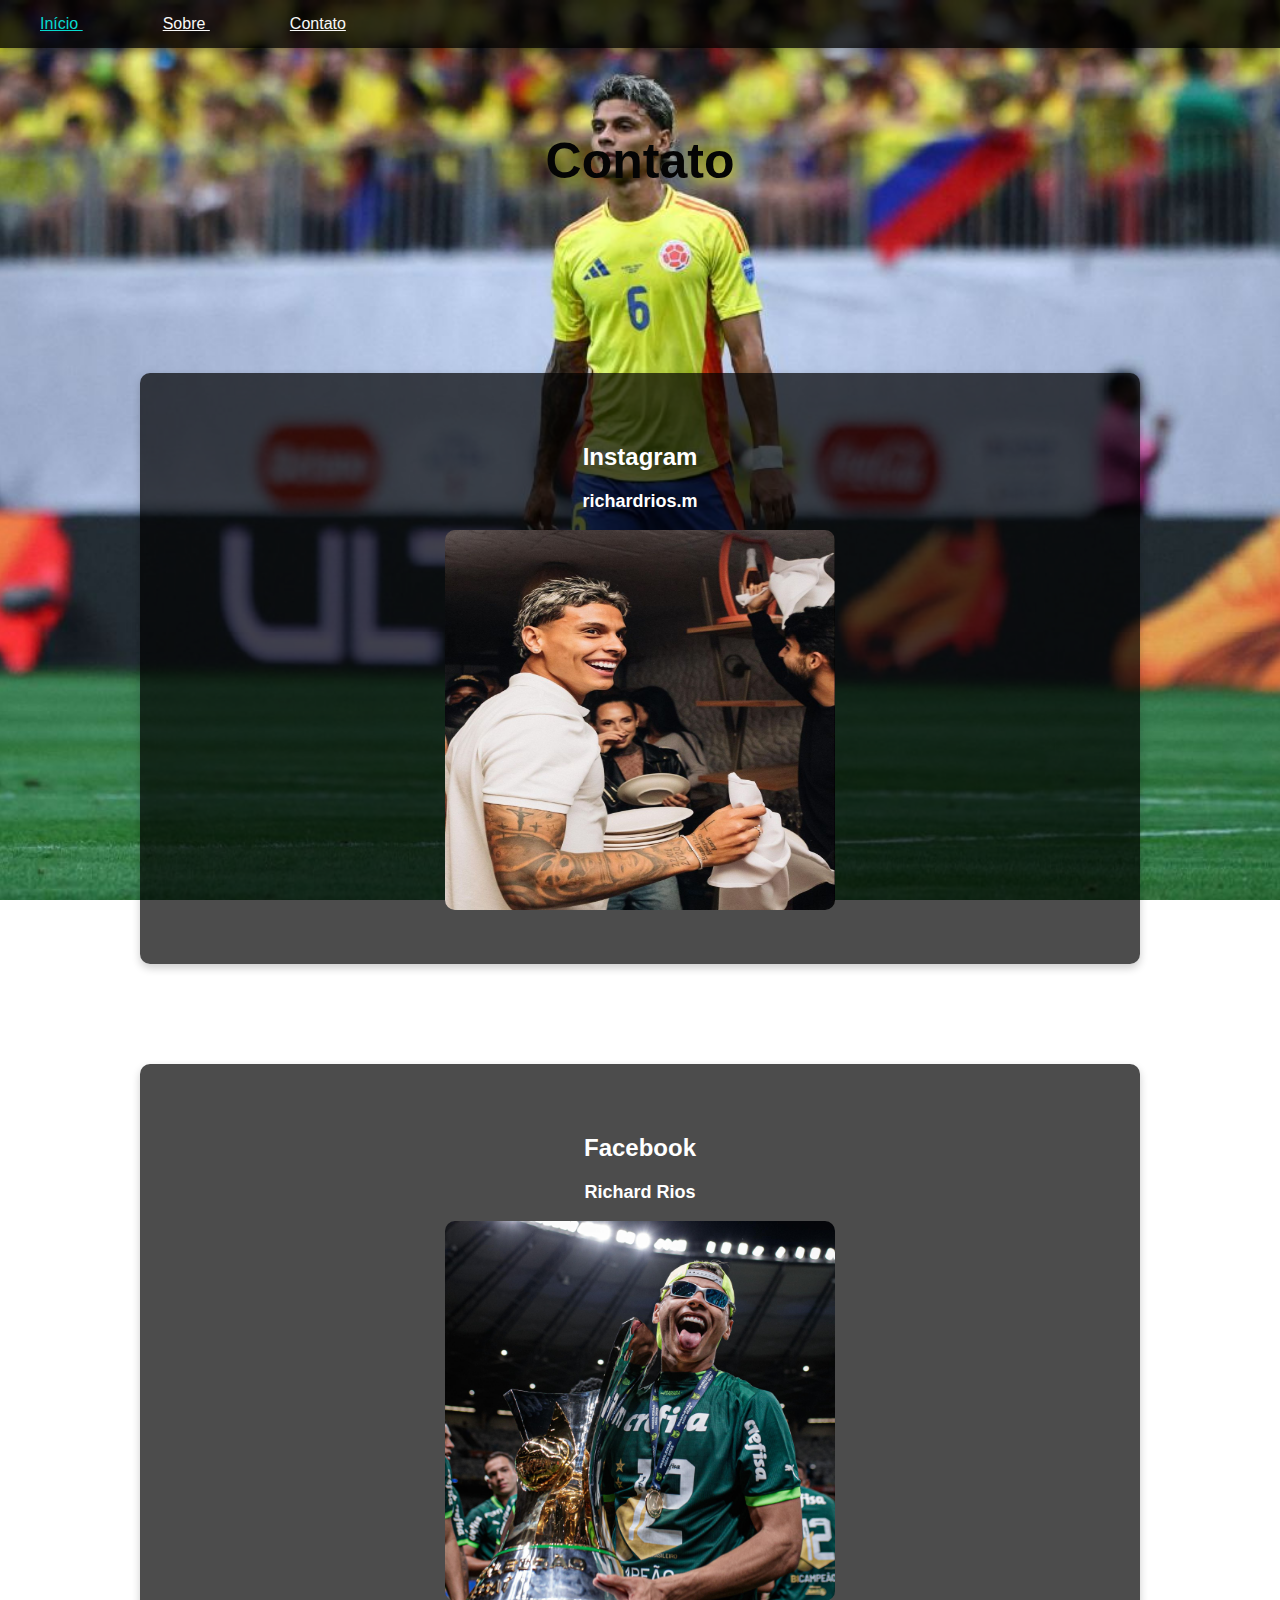
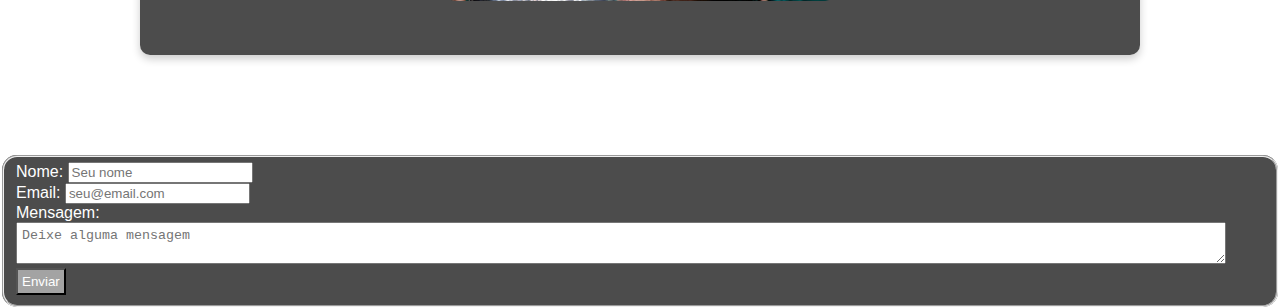
<file: contato.html>
<!DOCTYPE html>
<html lang="pt-br">
<head>
    <meta charset="UTF-8">
    <meta name="viewport" content="width=device-width, initial-scale=1.0">
    <title>Document</title>
    
   <link rel="stylesheet" href="style.css">

</head>
<body>
    
    
    <div class="menu-horizontal">
     
           
                <a href="index.html">
                    Início
                </a>
        
          
                <a href="sobre.html">
                    Sobre
                </a>
        
           
            
         
                <a href="contato.html">
                    Contato
                </a>
        
    </div>
    <div class="Contato">
        <h1>Contato</h1>
    </div>
    <div class="instagram">
        <h2>Instagram</h2>
        <h3>richardrios.m</h3>
        <a href="https://www.instagram.com/richardrios.m?" class="instagram-item">
            <img src="img2/richard-rios-instagram.jpg" alt="foto-insta">
        </a>
    </div>
    <div class="facebook">
        <h2>Facebook</h2>
        <h3>Richard Rios</h3>
        <a href="https://www.facebook.com/richard10rios?" class="facebook-item">
            <img src="img2/richard-rios-facebook.jpg" alt="foto-face">
        </a>
    </div>
    <fieldset class="forms">
        <form>
        <label for="nome">Nome:</label>
        <input type="nome" id="nome" name="nome" placeholder="Seu nome" required>
<br>
        <label for="email">Email:</label>
        <input type="text" id="email" name="email" placeholder="seu@email.com" required>
        
<br>
        <label for="mensagem">Mensagem:</label>
        <textarea id="mensagem" name="mensagem" placeholder="Deixe alguma mensagem" required></textarea>
        
<br>
        <button type="submit" class="botão">Enviar</button>
    </div>
    </form>   
</fieldset>
</file>
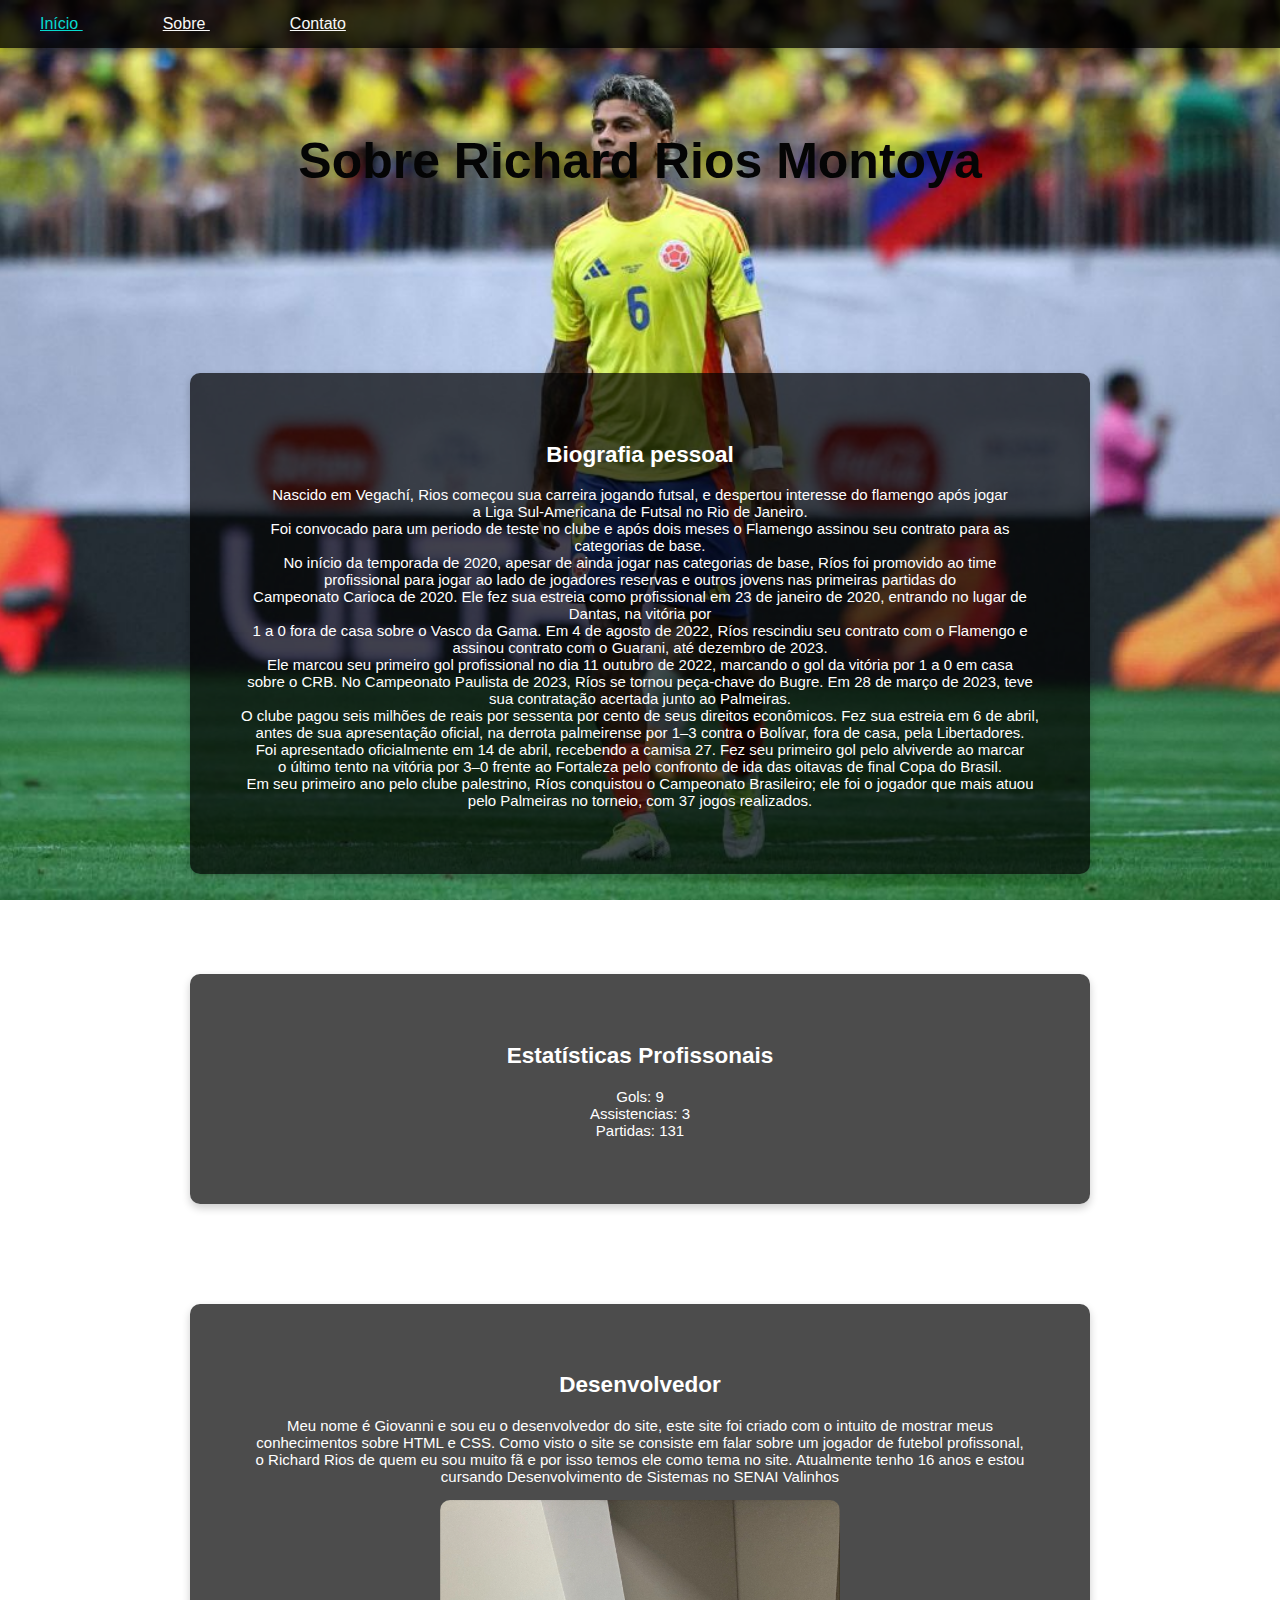
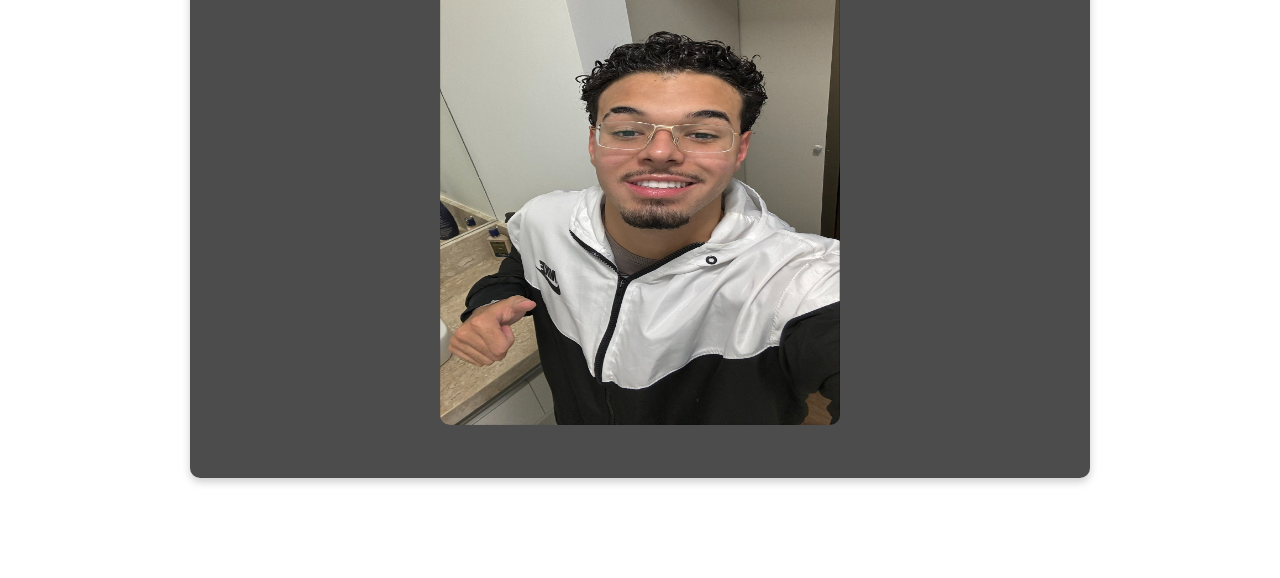
<file: sobre.html>
<!DOCTYPE html>
<html lang="pt-br">
<head>
    <meta charset="UTF-8">
    <meta name="viewport" content="width=device-width, initial-scale=1.0">
    <title>Document</title>
    <link rel="stylesheet" href="style.css">

</head>
<body>
   
    
    <div class="menu-horizontal">
       
            
                <a href="index.html">
                    Início
                </a>
           
           
                <a href="sobre.html">
                    Sobre
                </a>
           
            
           
            
                <a href="contato.html">
                    Contato
                </a>
               
    </div>
    <div class="sobre">
        <h1>Sobre Richard Rios Montoya</h1>
    </div>
    <div class="Biografia-pessoal">
        <h2> Biografia pessoal</h2>
        <p>Nascido em Vegachí, Rios começou sua carreira jogando futsal, e despertou interesse do flamengo após jogar <br>
        a Liga Sul-Americana de Futsal no Rio de Janeiro. <br>
        Foi convocado para um periodo de teste no clube e após dois meses o Flamengo assinou seu contrato para as <br>
        categorias de base. <br>
        No início da temporada de 2020, apesar de ainda jogar nas categorias de base, Ríos foi promovido ao time <br>
        profissional para jogar ao lado de jogadores reservas e outros jovens nas primeiras partidas do <br>
        Campeonato Carioca de 2020.
        Ele fez sua estreia como profissional em 23 de janeiro de 2020, entrando no lugar de Dantas, na vitória por <br>
        1 a 0 fora de casa sobre o Vasco da Gama.
        Em 4 de agosto de 2022, Ríos rescindiu seu contrato com o Flamengo e assinou contrato com o Guarani, até dezembro de 2023. <br>
        Ele marcou seu primeiro gol profissional no dia 11 outubro de 2022, marcando o gol da vitória por 1 a 0 em casa <br>
        sobre o CRB. No Campeonato Paulista de 2023, Ríos se tornou peça-chave do Bugre.
        Em 28 de março de 2023, teve sua contratação acertada junto ao Palmeiras. <br>
        O clube pagou seis milhões de reais por sessenta por cento de seus direitos econômicos. Fez sua estreia em 6 de abril, <br>
        antes de sua apresentação oficial, na derrota palmeirense por 1–3 contra o Bolívar, fora de casa, pela Libertadores. <br>
        Foi apresentado oficialmente em 14 de abril, recebendo a camisa 27. Fez seu primeiro gol pelo alviverde ao marcar <br>
        o último tento na vitória por 3–0 frente ao Fortaleza pelo confronto de ida das oitavas de final Copa do Brasil. <br>
        Em seu primeiro ano pelo clube palestrino, Ríos conquistou o Campeonato Brasileiro; ele foi o jogador que mais atuou <br>
        pelo Palmeiras no torneio, com 37 jogos realizados.</p>
    </div>
    <div class="resumo-profissional">
        <h2>Estatísticas Profissonais</h2>
        <p>Gols: 9 <br>
            Assistencias: 3 <br>
            Partidas: 131
        </p>
    </div>
    <div class="desenvolvedor">
        <h2>Desenvolvedor</h2>
        <p>
            Meu nome é Giovanni e sou eu o desenvolvedor do site, este site foi criado com o intuito de mostrar meus <br>
             conhecimentos sobre HTML e CSS. Como visto o site se consiste em falar sobre um jogador de futebol profissonal, <br>
              o Richard Rios de quem eu  sou muito fã e por isso temos ele como tema no site. Atualmente tenho 16 anos e estou<br>
            cursando Desenvolvimento de Sistemas no SENAI Valinhos <br>
        </p>
        <img src="img2/giovanni-foto.jpeg" alt="foto-giovanni">
    </div>
</body>
</html>
</file>
<file: style.css>
a:hover {
    color: rgb(7, 218, 207);
}

a {
    padding: 40px;
    color: rgb(248, 248, 248);
}

div{
    font-family:Verdana, Geneva, Tahoma, sans-serif;
}

.flamengo img{
    width: 300px;
    height: 200px;
    margin-right: 0px;
    border-radius: 10px;
    
}

.guarani img{
    width: 300px;
    height: 200px;
    margin-right: 0px;
    border-radius: 10px;

}

.palmeiras img{
    width: 300px;
    height: 200px;
    margin-right: 0px;
    border-radius: 10px;
}

.historia-richard-rios{
    font-family: Arial, Helvetica, sans-serif;
    font-size: 25px;
    color: rgb(5, 5, 5);
    text-align: center;
    padding: 50px;
}

.clubes-onde-passou{
    font-family: Arial, Helvetica, sans-serif;
    font-size: 20px;
    padding-top: 50px;
    color: rgb(5, 5, 5);
    text-align: center;
}

h3 {
    font-family: Arial, Helvetica, sans-serif;
    font-size: 18px;
}

h4 {
    font-size: 18px;
    font-family: Arial, Helvetica, sans-serif;
}

h5 {
    font-size: 18px;
    font-family: Arial, Helvetica, sans-serif;
}

.historia .texto-historia{
    font-size: 15px;
    font-family: Arial, Helvetica, sans-serif;
}

.historia .imagem-historia img{
    width: 450px;
    height: 280px;
    margin-right: 0px;
    border-radius: 10px;
    
}

.fama p{
    font-size: 15px;
    font-family: Arial, Helvetica, sans-serif;
}

.foto-fama img{
    width: 470px;
    height: 380px;
    margin-right: 0px;
    border-radius: 10px;
}



body {
    margin: 0;
    padding: 0;
    font-family: Arial, sans-serif;
    background-image: url(img2/richard-rios-fundo.jpeg);
    background-size: cover;
    background-position: center;
    background-attachment: fixed;
    color: rgb(255, 255, 255); 
}

.flamengo {
    text-align: center;
    padding: 50px;
    background-color: rgba(0, 0, 0, 0.7); 
    max-width: 800px;
    margin: 100px auto;
    border-radius: 10px; 
    box-shadow: 0 4px 8px rgba(0, 0, 0, 0.2); /* add sombra */
}

.guarani {
    text-align: center;
    padding: 50px;
    background-color: rgba(0, 0, 0, 0.7);
    max-width: 800px;
    margin: 100px auto; 
    border-radius: 10px; 
    box-shadow: 0 4px 8px rgba(0, 0, 0, 0.2); 
}

.palmeiras {
    text-align: center;
    padding: 50px;
    background-color: rgba(0, 0, 0, 0.7); 
    max-width: 800px;
    margin: 100px auto;
    border-radius: 10px; 
    box-shadow: 0 4px 8px rgba(0, 0, 0, 0.2); 
}

.historia {
    text-align: center;
    padding: 50px;
    background-color: rgba(0, 0, 0, 0.7);
    max-width: 800px;
    margin: 100px auto; 
    border-radius: 10px; 
    box-shadow: 0 4px 8px rgba(0, 0, 0, 0.2); 
}

.menu-horizontal{
    
    top: 0;
    width: 100%;
    background-color: rgba(0, 0, 0, 0.8);
    color: white;
    padding: 15px 0;
    z-index: 1000; /* para garantir que o menu fique sobre a faixa */
    box-shadow: 0 4px 8px rgba(0, 0, 0, 0.3);

}

.sobre{
    font-family: Arial, Helvetica, sans-serif;
    font-size: 25px;
    color: rgb(5, 5, 5);
    text-align: center;
    padding: 50px;
}

.Biografia-pessoal{
    text-align: center;
    padding: 50px;
    background-color: rgba(0, 0, 0, 0.7);
    max-width: 800px;
    margin: 100px auto; 
    border-radius: 10px; 
    box-shadow: 0 4px 8px rgba(0, 0, 0, 0.2); 
    font-size: 15px;
    font-family: Arial, Helvetica, sans-serif;
}

.resumo-profissional{
    text-align: center;
    padding: 50px;
    background-color: rgba(0, 0, 0, 0.7);
    max-width: 800px;
    margin: 100px auto; 
    border-radius: 10px; 
    box-shadow: 0 4px 8px rgba(0, 0, 0, 0.2); 
    font-size: 15px;
    font-family: Arial, Helvetica, sans-serif;
}

.instagram {
    text-align: center;
    padding: 50px;
    background-color: rgba(0, 0, 0, 0.7); 
    max-width: 900px;
    margin: 100px auto;
    border-radius: 10px; 
    box-shadow: 0 4px 8px rgba(0, 0, 0, 0.2); 
}

.instagram img{
    width: 390px;
    height: 380px;
    margin-right: 0px;
    border-radius: 10px;
}

.Contato{
    font-family: Arial, Helvetica, sans-serif;
    font-size: 25px;
    color: rgb(5, 5, 5);
    text-align: center;
    padding: 50px;
}

.facebook{
    text-align: center;
    padding: 50px;
    background-color: rgba(0, 0, 0, 0.7); 
    max-width: 900px;
    margin: 100px auto;
    border-radius: 10px; 
    box-shadow: 0 4px 8px rgba(0, 0, 0, 0.2);
}

.facebook img{
    width: 390px;
    height: 380px;
    margin-right: 0px;
    border-radius: 10px;
}

.forms{
    border-radius: 15px;
    background-color: rgba(0, 0, 0, 0.7); 
}

.forms button{
    background-color: rgb(163, 163, 163);
    color: rgb(255, 255, 255);
    cursor: pointer;
    padding: 4px;
}

.forms button:hover{
    background-color: rgb(63, 179, 18);
}

.forms textarea{
    width: calc(100% - 50px);
    padding: 5px;
}

.video{
    text-align: center;
    padding: 50px;
    background-color: rgba(0, 0, 0, 0.7);
    max-width: 800px;
    margin: 100px auto; 
    border-radius: 10px; 
    box-shadow: 0 4px 8px rgba(0, 0, 0, 0.2); 
    font-size: 15px;
    font-family: Arial, Helvetica, sans-serif;
}

.desenvolvedor {
    text-align: center;
    padding: 50px;
    background-color: rgba(0, 0, 0, 0.7);
    max-width: 800px;
    margin: 100px auto; 
    border-radius: 10px; 
    box-shadow: 0 4px 8px rgba(0, 0, 0, 0.2); 
    font-size: 15px;
    font-family: Arial, Helvetica, sans-serif; 
}

.desenvolvedor img {
    width: 400px;
    height: 525px;
    margin-right: 0px;
    border-radius: 10px;
}
</file>
